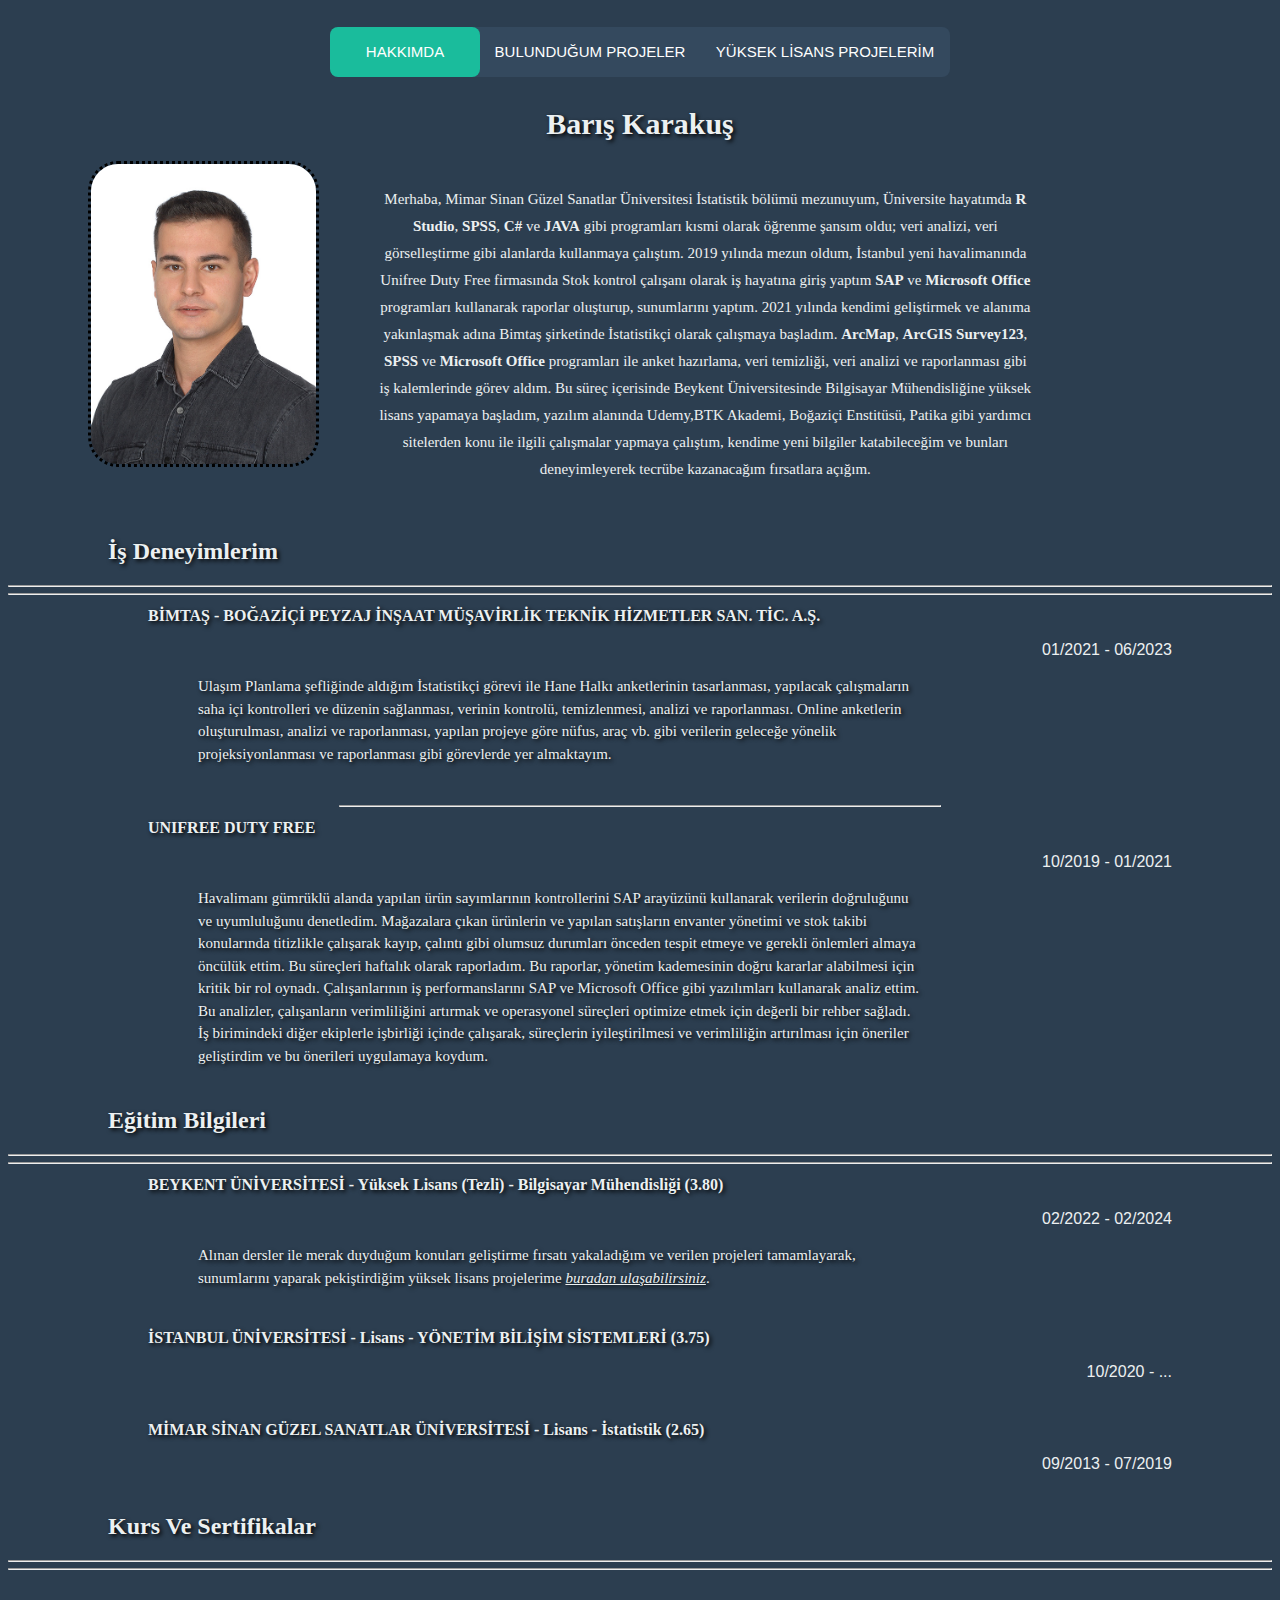
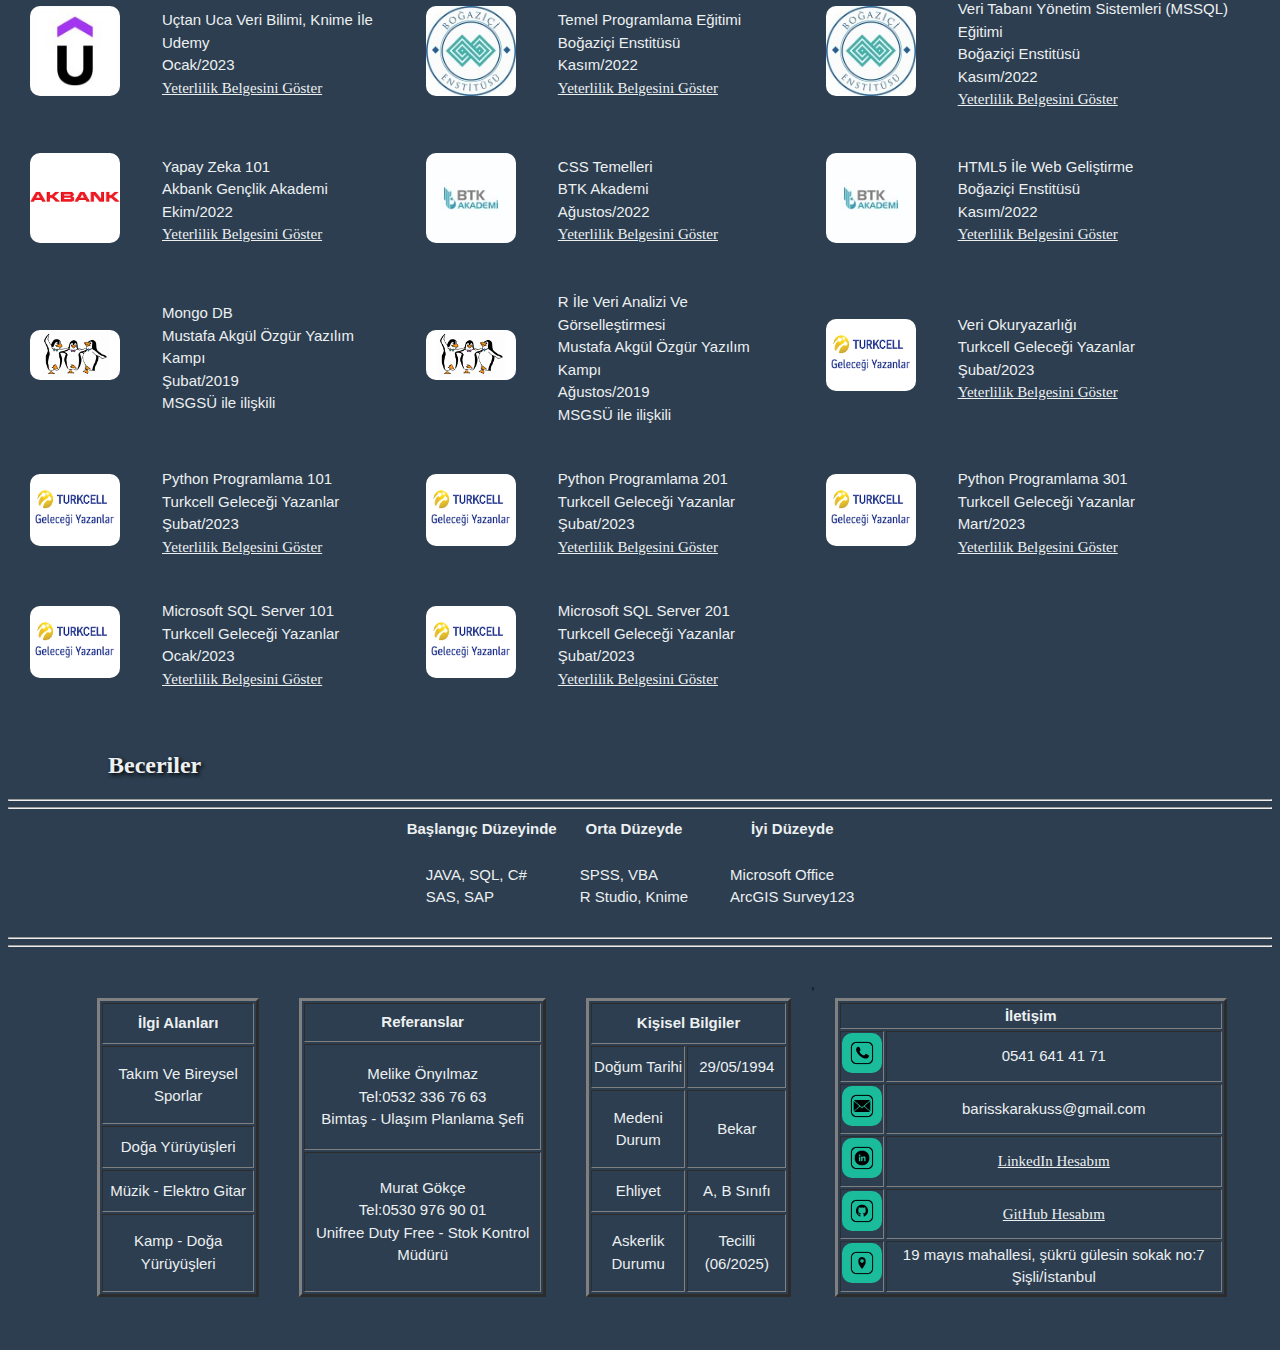
<file: index.html>
<!DOCTYPE html>
<html lang="en">
<head>
    <meta charset="UTF-8">
    <meta http-equiv="X-UA-Compatible" content="IE=edge">
    <meta name="viewport" content="width=device-width, initial-scale=1.0">
    <link rel="stylesheet" href="style.css">
    <title>Barış Karakuş</title>
</head>
<body>
<nav>
  <a href="index.html">Hakkımda</a>
  <a href="bproje.html">Bulunduğum Projeler</a>
  <a href="yprojeler.html">Yüksek Lİsans Projelerİm</a>
  <div class="animation start-hakkimda"></div>
</nav>

<h1>Barış Karakuş</h1>

<div id="oz">
    <img src="images/baris.jpg" alt="Profile">
    
    <p>Merhaba, Mimar Sinan Güzel Sanatlar Üniversitesi İstatistik bölümü mezunuyum, Üniversite hayatımda <b>R Studio</b>, <b>SPSS</b>, <b>C#</b> ve <b>JAVA</b> gibi programları kısmi olarak öğrenme şansım oldu; veri analizi, veri görselleştirme gibi alanlarda kullanmaya çalıştım. 2019 yılında mezun oldum, İstanbul yeni havalimanında Unifree Duty Free firmasında Stok kontrol çalışanı olarak iş hayatına giriş yaptım <b>SAP</b> ve <b>Microsoft Office</b> programları kullanarak raporlar oluşturup, sunumlarını yaptım. 2021 yılında kendimi geliştirmek ve alanıma yakınlaşmak adına Bimtaş şirketinde İstatistikçi olarak çalışmaya başladım. <b>ArcMap</b>, <b>ArcGIS Survey123</b>, <b>SPSS</b> ve <b>Microsoft Office</b> programları ile anket hazırlama, veri temizliği, veri analizi ve raporlanması gibi iş kalemlerinde görev aldım. Bu süreç içerisinde Beykent Üniversitesinde Bilgisayar Mühendisliğine yüksek lisans yapamaya başladım, yazılım alanında Udemy,BTK Akademi, Boğaziçi Enstitüsü, Patika gibi yardımcı sitelerden konu ile ilgili çalışmalar yapmaya çalıştım, kendime yeni bilgiler katabileceğim ve bunları deneyimleyerek tecrübe kazanacağım fırsatlara açığım. </p>
</div>

<h2>İş Deneyimlerim</h2>
<hr><hr>

<div id="deneyim">
  
  <ul>
    <li><h3>BİMTAŞ - BOĞAZİÇİ PEYZAJ İNŞAAT MÜŞAVİRLİK TEKNİK HİZMETLER SAN. TİC. A.Ş.</h3></li>
    <li><p id="tarih"> 01/2021 - 06/2023 </p></li>
    <p class="acik">Ulaşım Planlama şefliğinde aldığım İstatistikçi görevi ile Hane Halkı anketlerinin tasarlanması, yapılacak çalışmaların saha içi kontrolleri ve düzenin sağlanması, verinin kontrolü, temizlenmesi, analizi ve raporlanması. Online anketlerin oluşturulması, analizi ve raporlanması, yapılan projeye göre nüfus, araç vb. gibi verilerin geleceğe yönelik projeksiyonlanması ve raporlanması gibi görevlerde yer almaktayım.</p>
  </ul>
  <hr class="hr" align="center">
  <ul>
    <li><h3>UNIFREE DUTY FREE</h3></li>
    <li><p id="tarih"> 10/2019 - 01/2021 </p></li>
    <p class="acik">Havalimanı gümrüklü alanda yapılan ürün sayımlarının kontrollerini SAP arayüzünü kullanarak verilerin doğruluğunu ve uyumluluğunu denetledim. Mağazalara çıkan ürünlerin ve yapılan satışların envanter yönetimi ve stok takibi konularında titizlikle çalışarak kayıp, çalıntı gibi olumsuz durumları önceden tespit etmeye ve gerekli önlemleri almaya öncülük ettim. Bu süreçleri haftalık olarak raporladım. Bu raporlar, yönetim kademesinin doğru kararlar alabilmesi için kritik bir rol oynadı. Çalışanlarının iş performanslarını SAP ve Microsoft Office gibi yazılımları kullanarak analiz ettim. Bu analizler, çalışanların verimliliğini artırmak ve operasyonel süreçleri optimize etmek için değerli bir rehber sağladı. İş birimindeki diğer ekiplerle işbirliği içinde çalışarak, süreçlerin iyileştirilmesi ve verimliliğin artırılması için öneriler geliştirdim ve bu önerileri uygulamaya koydum. </p>
  </ul>
  
</div>

<h2>Eğitim Bilgileri</h2>
<hr><hr>
<div id="Egitim">
  <ul>
    <li><h3>BEYKENT ÜNİVERSİTESİ - Yüksek Lisans (Tezli) - Bilgisayar Mühendisliği (3.80)</h3></li>
    <li><p id="tarih"> 02/2022 - 02/2024 </p></li>
    <p class="acik">Alınan dersler ile merak duyduğum konuları geliştirme fırsatı yakaladığım ve verilen projeleri tamamlayarak, sunumlarını yaparak pekiştirdiğim yüksek lisans projelerime <a href="yprojeler.html" target="_self"><i>buradan ulaşabilirsiniz</i></a>.</p>
  </ul>
  <ul>
    <li><h3>İSTANBUL ÜNİVERSİTESİ - Lisans - YÖNETİM BİLİŞİM SİSTEMLERİ (3.75)</h3></li>
    <li><p id="tarih"> 10/2020 - ... </p></li>
    <p class="acik"></p>
  </ul>
  <ul>
    <li><h3>MİMAR SİNAN GÜZEL SANATLAR ÜNİVERSİTESİ - Lisans - İstatistik (2.65)</h3></li>
    <li><p id="tarih"> 09/2013 - 07/2019 </p></li>
    <p class="acik"></p>
  </ul>
</div>

<h2>Kurs Ve Sertifikalar</h2>
<hr><hr>
<div id="kurs">
  <table align="center" >
    <tr>
      <td><img src="images/u.jpg" alt="Udemy"></td>
      <td>Uçtan Uca Veri Bilimi, Knime İle <br> Udemy <br> Ocak/2023 <br> <a href="https://www.udemy.com/certificate/UC-045de80b-a369-4a19-a967-4b44be6f1b05/">Yeterlilik Belgesini Göster</a></td>
      <td><img src="images/b.jpg" alt="BogazEns"></td>
      <td>Temel Programlama Eğitimi <br> Boğaziçi Enstitüsü <br> Kasım/2022 <br> <a href="https://istanbulbogazicienstitu.com/hesap/sertifika-sorgula?sertifika=MjYzMDczLS0tMTI5OTk0LS0tYjcwNzA2ZmRiMDAyNzA2M2MzM2MwMGY3Y2UzZTA0MDIyMWRkNzBiYg==">Yeterlilik Belgesini Göster</a></td>
      <td><img src="images/b.jpg" alt="BogazEns"></td>
      <td>Veri Tabanı Yönetim Sistemleri (MSSQL) Eğitimi <br> Boğaziçi Enstitüsü <br> Kasım/2022 <br> <a href="https://istanbulbogazicienstitu.com/hesap/sertifika-sorgula?sertifika=MjYzMDczLS0tMTI5NjY5LS0tZjM4Y2ZlMmUyZmFjYmNjNzQyYmFkNjNmOTFhZDU1NjM3MzAwY2I0NQ==">Yeterlilik Belgesini Göster</a></td>
    </tr>
    <tr>
      <td><img src="images/akb.png" alt="Akbank"></td>
      <td>Yapay Zeka 101 <br> Akbank Gençlik Akademi <br> Ekim/2022 <br> <a href="https://akbank-genclik-akademisi.verified.cv/tr/verify/93346511148086">Yeterlilik Belgesini Göster</a></td>
      <td><img src="images/btk.jpg" alt="Btk"></td>
      <td>CSS Temelleri <br> BTK Akademi <br> Ağustos/2022 <br> <a href="https://www.btkakademi.gov.tr/portal/certificate/validate?certificateId=6mqFNJbeLz">Yeterlilik Belgesini Göster</a></td>
      <td><img src="images/btk.jpg" alt="Btk"></td>
      <td>HTML5 İle Web Geliştirme <br> Boğaziçi Enstitüsü <br> Kasım/2022 <br> <a href="https://www.btkakademi.gov.tr/portal/certificate/validate?certificateId=eK1hylyJre">Yeterlilik Belgesini Göster</a></td>
    </tr>
    <tr>
      <td><img src="images/m.png" alt="M.yaz"></td>
      <td>Mongo DB <br> Mustafa Akgül Özgür Yazılım Kampı <br> Şubat/2019 <br> MSGSÜ ile ilişkili</td>
      <td><img src="images/m.png" alt="M.yaz"></td>
      <td>R İle Veri Analizi Ve Görselleştirmesi <br> Mustafa Akgül Özgür Yazılım Kampı <br> Ağustos/2019 <br> MSGSÜ ile ilişkili</td>
      <td><img src="images/Tr.png" alt="T.yaz"></td>
      <td>Veri Okuryazarlığı <br> Turkcell Geleceği Yazanlar <br> Şubat/2023 <br> <a href="https://gelecegiyazanlar.turkcell.com.tr/certificate/dWlkMjc5Mzg2Y2lkNTQ4cWlkMTA3ZW5k">Yeterlilik Belgesini Göster</a></td>
    </tr>
    <tr>
      <td><img src="images/Tr.png" alt="T.yaz"></td>
      <td>Python Programlama 101 <br> Turkcell Geleceği Yazanlar <br> Şubat/2023 <br> <a href="https://gelecegiyazanlar.turkcell.com.tr/certificate/dWlkMjc5Mzg2Y2lkMzQ3cWlkOTBlbmQ=">Yeterlilik Belgesini Göster</a></td>
      <td><img src="images/Tr.png" alt="T.yaz"></td>
      <td>Python Programlama 201 <br> Turkcell Geleceği Yazanlar <br> Şubat/2023 <br> <a href="https://gelecegiyazanlar.turkcell.com.tr/certificate/dWlkMjc5Mzg2Y2lkMzQ4cWlkOTFlbmQ=">Yeterlilik Belgesini Göster</a></td>
      <td><img src="images/Tr.png" alt="T.yaz"></td>
      <td>Python Programlama 301 <br> Turkcell Geleceği Yazanlar <br> Mart/2023 <br> <a href="https://gelecegiyazanlar.turkcell.com.tr/certificate/dWlkMjc5Mzg2Y2lkMzQ5cWlkOTJlbmQ=">Yeterlilik Belgesini Göster</a></td>
    </tr>
    <tr>
      <td><img src="images/Tr.png" alt="T.yaz"></td>
      <td>Microsoft SQL Server 101 <br> Turkcell Geleceği Yazanlar <br> Ocak/2023 <br> <a href="https://gelecegiyazanlar.turkcell.com.tr/certificate/dWlkMjc5Mzg2Y2lkNTU2cWlkODZlbmQ=">Yeterlilik Belgesini Göster</a></td>
      <td><img src="images/Tr.png" alt="T.yaz"></td>
      <td>Microsoft SQL Server 201 <br> Turkcell Geleceği Yazanlar <br> Şubat/2023 <br> <a href="https://gelecegiyazanlar.turkcell.com.tr/certificate/dWlkMjc5Mzg2Y2lkNTU3cWlkODllbmQ=">Yeterlilik Belgesini Göster</a></td>
      
    </tr>
  </table>
</div>

<h2>Beceriler</h2>
<hr><hr>
<div id="bec">
  <table  align="center">
    <tr>
      <th>Başlangıç Düzeyinde</th>
      <th>Orta Düzeyde</th>
      <th>İyi Düzeyde</th>
    </tr>
    <tr>
      <td>JAVA, SQL, C# <br> SAS, SAP </td>
      <td>SPSS, VBA <br> R Studio, Knime</td>
      <td>Microsoft Office <br>ArcGIS Survey123</td>
    </tr>
  </table>
</div>

<hr><hr>
<div id="ucbas" >
  <table align="center">
    <table  border="3" >
      <tr>
        <th>İlgi Alanları</th>
      </tr>
      <tr>
        <td>Takım Ve Bireysel Sporlar</td>
      </tr>
      <tr>
        <td>Doğa Yürüyüşleri</td>
      </tr>
      <tr>
        <td>Müzik - Elektro Gitar</td>
      </tr>
      <tr>
        <td>Kamp - Doğa Yürüyüşleri</td>
      </tr>
    </table>
    <table border="3" >
      <tr>
        <th>Referanslar</th>
      </tr>
      <tr>
        <td>Melike Önyılmaz <br> Tel:0532 336 76 63 <br>Bimtaş - Ulaşım Planlama Şefi </td>
      </tr>
      <tr>
        <td>Murat Gökçe <br> Tel:0530 976 90 01 <br>Unifree Duty Free - Stok Kontrol Müdürü</td>
      </tr>
    </table>
    <table border="3" >
      <tr>
        <th colspan="2">Kişisel Bilgiler</th>
      </tr>
      <tr>
        <td>Doğum Tarihi </td>
        <td>29/05/1994</td>
      </tr>
      <tr>
        <td>Medeni Durum</td>
        <td>Bekar</td>
      </tr>
      <tr>
        <td>Ehliyet</td>
        <td>A, B Sınıfı</td>
      </tr>
      <tr>
        <td>Askerlik Durumu</td>
        <td>Tecilli (06/2025)</td>
      </tr>
    </table>
    <table border="3">,
      <tr>
        <th colspan="2">İletişim</th>
      </tr>
      <tr>
        <td><img src="images/pho.png" alt="tel"></td>
        <td>0541 641 41 71</td>
      </tr>
      <tr>
        <td><img src="images/mail.png" alt="mail"></td>
        <td>barisskarakuss@gmail.com</td>
      </tr>
      <tr>
        <td><img src="images/lin.png" alt="link"></td>
        <td><a href="https://www.linkedin.com/in/barisskarakuss/">LinkedIn Hesabım</a></td>
      </tr>
      <tr>
        <td><img src="images/git.png" alt="git"></td>
        <td><a href="https://github.com/thendbranch">GitHub Hesabım</a></td>
      </tr>
      <tr>
        <td><img src="images/ad.png" alt="adress"></td>
        <td>19 mayıs mahallesi, şükrü gülesin sokak no:7 Şişli/İstanbul</td>
      </tr>
    </table>
  </table>
  
</div>


</body>
</html>
</file>
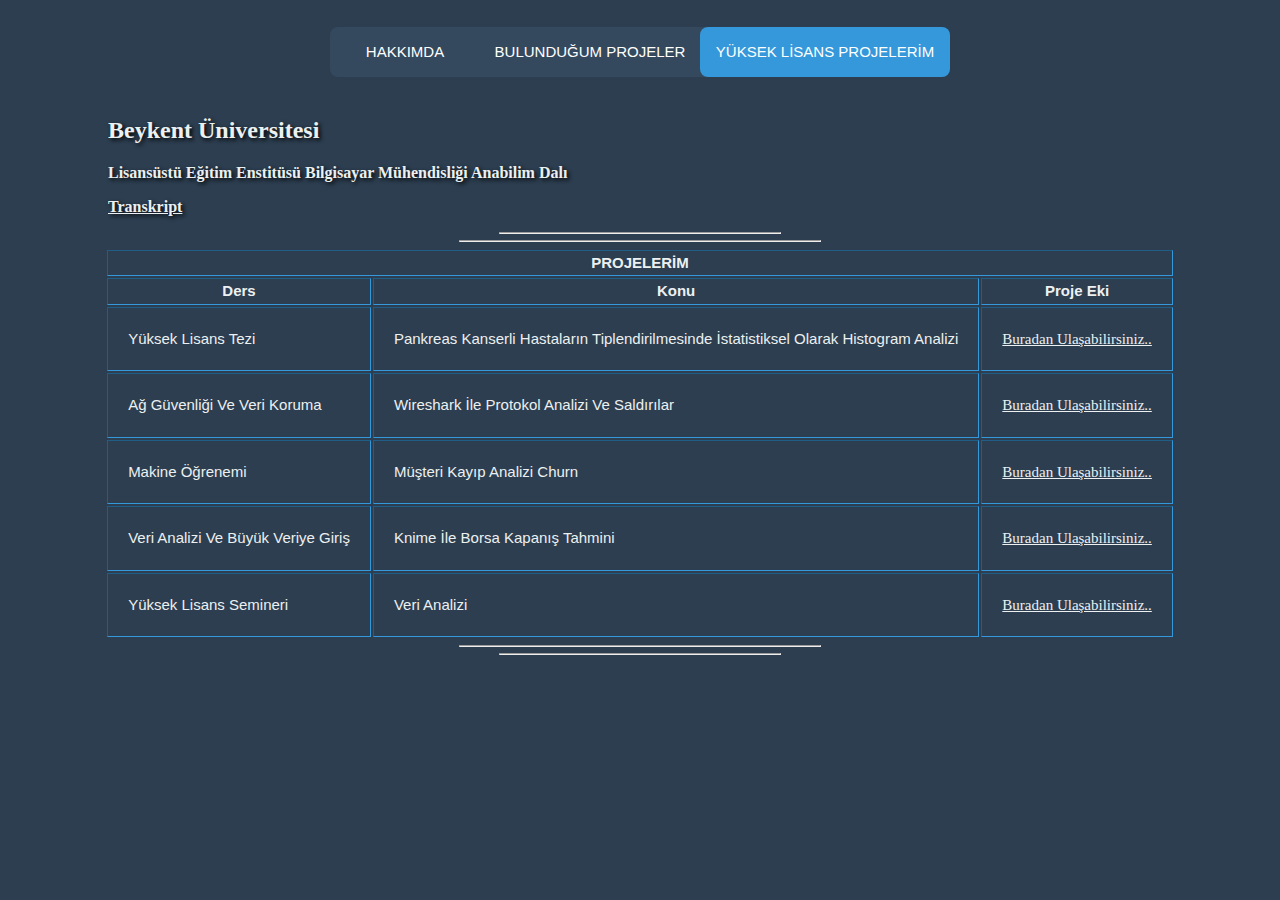
<file: yprojeler.html>
<!DOCTYPE html>
<html lang="en">
<head>
    <meta charset="UTF-8">
    <meta http-equiv="X-UA-Compatible" content="IE=edge">
    <meta name="viewport" content="width=device-width, initial-scale=1.0">
    <link rel="stylesheet" href="yjstyle.css">
    <title>Yüksek Lisans Projelerim</title>
</head>
<body>
    <nav>
        <a href="index.html">Hakkımda</a>
        <a href="bproje.html">Bulunduğum Projeler</a>
        <a href="yprojeler.html">Yüksek Lİsans Projelerİm</a>
        <div class="animation start-yjproje"></div>
      </nav>

      <h2>Beykent Üniversitesi</h2>
      <h3>Lisansüstü Eğitim Enstitüsü Bilgisayar Mühendisliği Anabilim Dalı</h3>
      <h4><a target="_blank" href="https://drive.google.com/file/d/1EPoOey6xRA8fHuoo7sTlMKv6G7H7pIlx/view?usp=sharing">Transkript</a></h4>

      <hr width="280px"><hr width="360px">

      <table align="center" border="1" >
        <tr>
            <th colspan="3">PROJELERİM</th>
        </tr>
        <tr>
            <th>Ders</th>
            <th>Konu</th>
            <th>Proje Eki</th>
        </tr>
        <tr>
            <td>Yüksek Lisans Tezi</td>
            <td>Pankreas Kanserli Hastaların Tiplendirilmesinde İstatistiksel Olarak Histogram Analizi</td>
            <td><a target="_blank" href="https://drive.google.com/file/d/1fxHmSgFj3C9ng9f0KW6SrhcwqL6RJjbP/view?usp=sharing">Buradan Ulaşabilirsiniz..</a></td>
        </tr>
        <tr>
            <td>Ağ Güvenliği Ve Veri Koruma</td>
            <td>Wireshark İle Protokol Analizi Ve Saldırılar</td>
            <td><a target="_blank" href="https://drive.google.com/file/d/1ay050Bt71xpvLEf7vNt7FteFS3UVof1L/view?usp=sharing">Buradan Ulaşabilirsiniz..</a></td>
        </tr>
        <tr>
            <td>Makine Öğrenemi</td>
            <td>Müşteri Kayıp Analizi Churn</td>
            <td><a target="_blank" href="https://drive.google.com/file/d/1fmFpTl0XvHI2VuQ5N44XDUGF9RRolG_M/view?usp=sharing">Buradan Ulaşabilirsiniz..</a></td>
        </tr>
        <tr>
            <td>Veri Analizi Ve Büyük Veriye Giriş</td>
            <td>Knime İle Borsa Kapanış Tahmini</td>
            <td><a target="_blank" href="https://drive.google.com/file/d/1Hzvgay1YxaYI_8XrEKDNsc22EUFv2PIp/view?usp=sharing">Buradan Ulaşabilirsiniz..</a></td>
        </tr>
        <tr>
            <td>Yüksek Lisans Semineri</td>
            <td>Veri Analizi</td>
            <td><a target="_blank" href="https://drive.google.com/file/d/1V5L1Ty8NfAnQQrcseHYNGr5toMl4bE1l/view?usp=sharing">Buradan Ulaşabilirsiniz..</a></td>
        </tr>
      </table>

      <hr width="360px"><hr width="280px">

</body>
</html>
</file>
<file: style.css>
nav {
    margin: 27px auto 0;  
    position: relative;
    width: 620px;
    height: 50px;
    background-color: #34495e;
    border-radius: 8px;
    font-size: 0;
  }
  nav a {
    line-height: 50px;
    height: 100%;
    font-size: 15px;
    display: inline-block;
    position: relative;
    z-index: 1;
    text-decoration: none;
    text-transform: uppercase;
    text-align: center;
    color: white;
    cursor: pointer;
  }
  nav .animation {
    position: absolute;
    height: 100%;
    top: 0;
    z-index: 0;
    transition: all .5s ease 0s;
    border-radius: 8px;
  }
  a:nth-child(1) {
    width: 150px;
  }
  a:nth-child(2) {
    width: 220px;
  }
  a:nth-child(3) {
    width: 250px;
  }
  
  
  nav .start-hakkimda, a:nth-child(1):hover~.animation {
    width: 150px;
    left: 0;
    background-color: #1abc9c;
  }
  nav .start-bjproje, a:nth-child(2):hover~.animation {
    width: 220px;
    left: 150px;
    background-color: #e74c3c;
  }
  nav .start-yjproje, a:nth-child(3):hover~.animation {
    width: 250px;
    left: 370px;
    background-color: #3498db;
  }
  
 
  
  body {
    font-size: 12px;
    font-family: sans-serif;
    background: #2c3e50;
  }
  h1 {
    text-align: center;
    margin: 30px 0 20px;
    text-align: center;
    font-size: 30px;
    color: #ecf0f1;
    text-shadow: 2px 2px 4px #000000;
    font-family: 'Cherry Swash', cursive;
  }

  h2{
    text-align:left;
    margin: 40px 0 20px 100px;
    font-size: 24px;
    color: #ecf0f1;
    text-shadow: 2px 2px 4px #000000;
    font-family: 'Cherry Swash', cursive;
  }

  h3{
    text-align:left;
    margin: 10px 0 0 100px;
    font-size: 16px;
    color: #ecf0f1;
    text-shadow: 2px 2px 4px #000000;
    font-family: 'Cherry Swash', cursive;
  }
  
  #oz {
    margin: 20px auto 0;
    display: flex;

  }
  #oz img {
    width: 250px;
    height: 300px;
    border-radius: 30px;
    margin-left: 80px;
    margin-right: 60px; 
    border-color: black;
    border-style: dotted;
    border-width: 3px;
  }
  #oz p {
    margin-right: 240px;
    margin-top: 25px;
    text-align: center;
    font-size: 15px;
    color: #ecf0f1;
    font-family: 'Cherry Swash', cursive;
    line-height: 1.8;
  }

  ul{
    list-style-type: none;
    
  }
  li{
    display:inline;
    font-size: 16px;
    color: #ecf0f1;
  }

  #tarih {
    text-align: right;
    margin-right: 100px; ;
  }
  

  #deneyim .acik {
    
    margin: 4px 350px 40px 150px;
    font-size: 15px;
    color: #ecf0f1;
    text-shadow: 2px 2px 4px #000000;
    font-family: 'Cherry Swash', cursive;
    line-height: 1.5;
  }
  #Egitim .acik {
    
    margin: 4px 350px 40px 150px;
    font-size: 15px;
    color: #ecf0f1;
    text-shadow: 2px 2px 4px #000000;
    font-family: 'Cherry Swash', cursive;
    line-height: 1.5;
  }

  #Egitim  a{
    color: #ecf0f1;
    font-family: 'Cherry Swash', cursive;
  }
  #Egitim a :hover {
    font-family: 'Cherry Swash', cursive;
    background-color: #ecf0f1;
    color: #000000;
  }

#kurs table td {
  padding: 20px;
  font-size: 15px;
  color: #ecf0f1;
  line-height: 1.5;
}

#kurs table td img {
  border-radius: 10px;
  width: 90px;
}

#kurs table th{
  padding-top: px;
  font-size: 15px;
  color: #ecf0f1;
  line-height: 1.5;
  text-align: center;
}
#kurs tr td a{  
  color: #ecf0f1;
  font-family: 'Cherry Swash', cursive;
}
#kurs tr td a:hover{  
  font-family: 'Cherry Swash', cursive;
  background-color: #ecf0f1;
  color: #000000;
}

#bec th{
  padding-top: px;
  font-size: 15px;
  color: #ecf0f1;
  line-height: 1.5;
  text-align: center;
}
#bec table td{
  padding: 20px;
  font-size: 15px;
  color: #ecf0f1;
  line-height: 1.5;
}
#ucbas {
  display: flex;
  padding: 25px;
  text-align: center;
  position: relative;
  margin: auto;
}
#ucbas table{
 margin: 20px;
}


#ucbas img {
  border-width: 2px;
    
  background-color:#1abc9c;
  border-radius: 10px;
  width: 40px;
}

#ucbas table td{
  font-size: 15px;
  color: #ecf0f1;
  line-height: 1.5;
}
#ucbas table th{
  
  font-size: 15px;
  color: #ecf0f1;
  line-height: 1.5;
  text-align: center;
}
#ucbas tr td a{  
  color: #ecf0f1;
  font-family: 'Cherry Swash', cursive;
}
.hr{
  width: 600px;
}

@media screen and (max-width:880px) {
  nav {
    margin: 27px auto 0;  
    position: relative;
    width: 320px;
    height: 20px;
    background-color: #34495e;
    border-radius: 8px;
    font-size: 0;
  }
  nav a {
    line-height: 20px;
    height: 100%;
    font-size: 8px;
    display: inline-block;
    position: relative;
    z-index: 1;
    text-decoration: none;
    text-transform: uppercase;
    text-align: center;
    color: white;
    cursor: pointer;
  }
  nav .animation {
    position: absolute;
    height: 100%;
    top: 0;
    z-index: 0;
    transition: all .5s ease 0s;
    border-radius: 8px;
  }
  a:nth-child(1) {
    width: 70px;
  }
  a:nth-child(2) {
    width: 110px;
  }
  a:nth-child(3) {
    width: 140px;
  }
  
  
  nav .start-hakkimda, a:nth-child(1):hover~.animation {
    width: 70px;
    left: 0;
    background-color: #1abc9c;
  }
  nav .start-bjproje, a:nth-child(2):hover~.animation {
    width: 110px;
    left: 70px;
    background-color: #e74c3c;
  }
  nav .start-yjproje, a:nth-child(3):hover~.animation {
    width: 140px;
    left: 180px;
    background-color: #3498db;
  }


  h1 {
    text-align:left;
    margin: auto;
    
    font-size: 20px;
    color: #ecf0f1;
    text-shadow: 2px 2px 4px #000000;
    font-family: 'Times New Roman', Times, serif
  }

  h2{
    text-align:left;
    margin: auto;
    font-size: 14px;
    color: #ecf0f1;
    text-shadow: 2px 2px 4px #000000;
    font-family: 'Times New Roman', Times, serif;
  }

  h3{
    text-align:left;
    margin: auto;
    font-size: 12px;
    color: #ecf0f1;
    text-shadow: 2px 2px 4px #000000;
    font-family: 'Times New Roman', Times, serif;
  }

  #tarih {
    text-align: right;
    margin: auto;
    
  }

  ul{
    list-style-type: none;
    
  }
  li{
    display:inline;
    font-size: 10px;
    color: #ecf0f1;
    
  }

  #oz img {
    width: 100px;
    height: 120px;
    border-radius: 30px;
    margin-left: 5px;
    margin-right: 10px; 
    margin-top: 60px;
    border-color: black;
    border-style: dotted;
    border-width: 3px;
  }

  #oz p {
    margin-right: 10px;
    margin-top: 10px;
    text-align: center;
    font-size: 10px;
    color: #ecf0f1;
    font-family:'Times New Roman', Times, serif;
    line-height: 1.2;
  }

  #deneyim .acik {
    
    margin:auto;
    font-size: 10px;
    color: #ecf0f1;
    text-shadow: 2px 2px 4px #000000;
    font-family:  'Times New Roman', Times, serif;
    line-height: 1.2;
  }
  #Egitim .acik {
    
    margin: auto;
    font-size: 10px;
    color: #ecf0f1;
    text-shadow: 2px 2px 4px #000000;
    font-family: 'Times New Roman', Times, serif;
    line-height: 1.2;
  }
  #kurs table td {
    padding: 2px;
    font-size: 8px;
    color: #ecf0f1;
    line-height: 1.2;
  }
  
  #kurs table td img {
    border-radius: 10px;
    width: 20px;
  }
  
  #kurs table th{
    font-size: 10px;
    color: #ecf0f1;
    line-height: 1.2;
    text-align: center;
  }

  #bec th{
    font-size: 10px;
    color: #ecf0f1;
    line-height: 1.2;
    text-align: center;
  }
  #bec table td{
    padding: 8px;
    font-size: 10px;
    color: #ecf0f1;
    line-height: 1.5;
  }
  #ucbas {
    display:block;
    padding: 5px;
    text-align: center;
    position: relative;
    margin: auto;
  }
  #ucbas table{
   margin: auto;
   margin-top: 10px;
  }
  
  
  #ucbas img {
    border-width: 2px;
    background-color:#1abc9c;
    border-radius: 10px;
    width: 20px;
  }
  
  #ucbas table td{
    font-size: 12px;
    color: #ecf0f1;
    line-height: 1.2;
  }
  #ucbas table th{
    
    font-size: 14px;
    color: #ecf0f1;
    line-height: 1.2;
    text-align: center;
  }
  #ucbas tr td a{  
    color: #ecf0f1;
    font-family: 'Times New Roman', Times, serif;
  }
  .hr{
    width: 250px;
  }
}
</file>
<file: yjstyle.css>
nav {
    margin: 27px auto 0;  
    position: relative;
    width: 620px;
    height: 50px;
    background-color: #34495e;
    border-radius: 8px;
    font-size: 0;
    }
  nav a {
    line-height: 50px;
    height: 100%;
    font-size: 15px;
    display: inline-block;
    position: relative;
    z-index: 1;
    text-decoration: none;
    text-transform: uppercase;
    text-align: center;
    color: white;
    cursor: pointer;
  }
  nav .animation {
    position: absolute;
    height: 100%;
    top: 0;
    z-index: 0;
    transition: all .5s ease 0s;
    border-radius: 8px;
  }
  a:nth-child(1) {
    width: 150px;
  }
  a:nth-child(2) {
    width: 220px;
  }
  a:nth-child(3) {
    width: 250px;
  }

  
  nav .start-hakkimda, a:nth-child(1):hover~.animation {
    width: 150px;
    left: 0;
    background-color: #1abc9c;
  }
  nav .start-bjproje, a:nth-child(2):hover~.animation {
    width: 220px;
    left: 150px;
    background-color: #e74c3c;
  }
  nav .start-yjproje, a:nth-child(3):hover~.animation {
    width: 250px;
    left: 370px;
    background-color: #3498db;
  }
 
  
  body {
    font-size: 12px;
    font-family: sans-serif;
    background: #2c3e50;
  }

  h1 {
    text-align: center;
    margin: 30px 0 20px;
    text-align: center;
    font-size: 30px;
    color: #ecf0f1;
    text-shadow: 2px 2px 4px #000000;
    font-family: 'Cherry Swash', cursive;
  }
  

  h2{
    text-align:left;
    margin: 40px 0 20px 100px;
    font-size: 24px;
    color: #ecf0f1;
    text-shadow: 2px 2px 4px #000000;
    font-family: 'Cherry Swash', cursive;
  }

  h3{
    text-align:left;
    margin: 10px 0 0 100px;
    font-size: 16px;
    color: #ecf0f1;
    text-shadow: 2px 2px 4px #000000;
    font-family: 'Cherry Swash', cursive;
  }
  h4 a{
    text-align:left;
    margin: 10px 0 0 100px;
    font-size: 16px;
    color: #ecf0f1;
    text-shadow: 2px 2px 4px #000000;
    font-family: 'Cherry Swash', cursive;
  }

  h4 a:hover{
    font-family: 'Cherry Swash', cursive;
    background-color:#3498db;
    font-size: 20px;    
  }

  table{
    border: #3498db;
    border-width: 6px;
   
  }

  table th{
    padding-top: px;
    font-size: 15px;
    color: #ecf0f1;
    line-height: 1.5;
    text-align: center;
  }
  table td {
    padding: 20px;
    font-size: 15px;
    color: #ecf0f1;
    line-height: 1.5;
  }
  tr td a{  
    color: #ecf0f1;
    font-family: 'Cherry Swash', cursive;
  }
  tr td a:hover{  
    font-family: 'Cherry Swash', cursive;
    background-color: #ecf0f1;
    color: #000000;
  }

  @media screen and (max-width:880px){
    nav {
      margin: 27px auto 0;  
      position: relative;
      width: 320px;
      height: 20px;
      background-color: #34495e;
      border-radius: 8px;
      font-size: 0;
      margin-bottom: 15px;
    }
    nav a {
      line-height: 20px;
      height: 100%;
      font-size: 8px;
      display: inline-block;
      position: relative;
      z-index: 1;
      text-decoration: none;
      text-transform: uppercase;
      text-align: center;
      color: white;
      cursor: pointer;
    }
    nav .animation {
      position: absolute;
      height: 100%;
      top: 0;
      z-index: 0;
      transition: all .5s ease 0s;
      border-radius: 8px;
    }
    a:nth-child(1) {
      width: 70px;
    }
    a:nth-child(2) {
      width: 110px;
    }
    a:nth-child(3) {
      width: 140px;
    }
    
    
    nav .start-hakkimda, a:nth-child(1):hover~.animation {
      width: 70px;
      left: 0;
      background-color: #1abc9c;
    }
    nav .start-bjproje, a:nth-child(2):hover~.animation {
      width: 110px;
      left: 70px;
      background-color: #e74c3c;
    }
    nav .start-yjproje, a:nth-child(3):hover~.animation {
      width: 140px;
      left: 180px;
      background-color: #3498db;
    }

    h1 {
      text-align:left;
      margin: auto;
      
      font-size: 20px;
      color: #ecf0f1;
      text-shadow: 2px 2px 4px #000000;
      font-family: 'Times New Roman', Times, serif
    }
  
    h2{
      text-align:left;
      margin: auto;
      font-size: 14px;
      color: #ecf0f1;
      text-shadow: 2px 2px 4px #000000;
      font-family: 'Times New Roman', Times, serif;
    }
  
    h3{
      text-align:left;
      margin: auto;
      font-size: 12px;
      color: #ecf0f1;
      text-shadow: 2px 2px 4px #000000;
      font-family: 'Times New Roman', Times, serif;
    }

    h4 a{
      text-align:left;
      margin: auto;
      font-size: 10px;
      color: #ecf0f1;
      text-shadow: 2px 2px 4px #000000;
      font-family: 'Times New Roman', Times, serif;
    }
  
    h4 a:hover{
      font-family: 'Cherry Swash', cursive;
      background-color:#3498db;
      font-size: 12px;    
    }

    table{
      border: #3498db;
      border-width: 6px;
     
    }
  
    table th{
      font-size: 14px;
      color: #ecf0f1;
      line-height: 1.2;
      text-align: center;
    }
    table td {
      padding: 5px;
      font-size: 10px;
      color: #ecf0f1;
      line-height: 1.2;
    }
    tr td a{  
      color: #ecf0f1;
      font-family: 'Times New Roman', Times, serif;
    }
    tr td a:hover{  
      font-family: 'Times New Roman', Times, serif;
      background-color: #ecf0f1;
      color: #000000;
    }
  }
</file>
